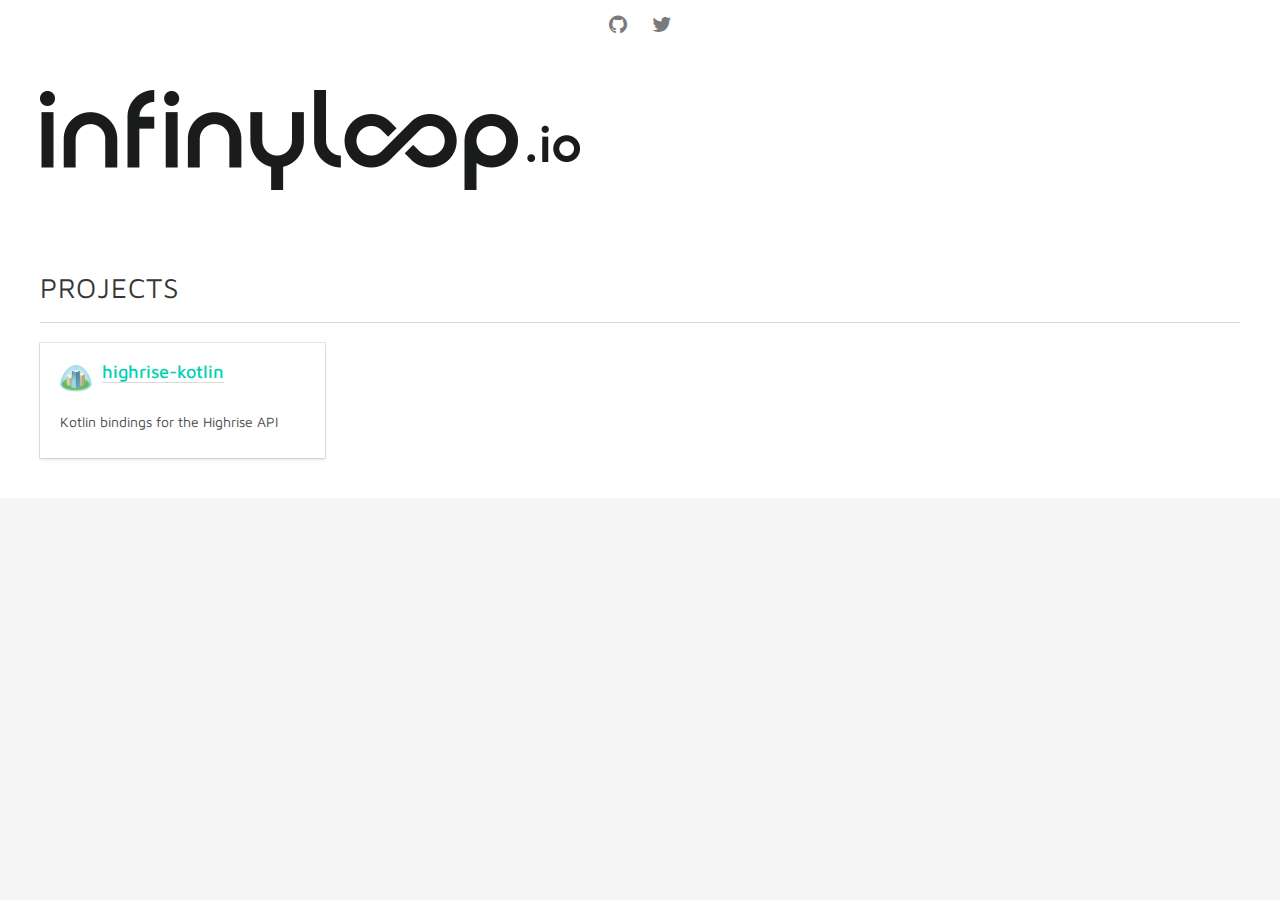
<file: index.html>
<!DOCTYPE html>
<html lang="en">
  <head>
    <title>infinyloop.io</title>
    <link href="css/font-awesome.min.css" rel="stylesheet" type="text/css"/>
    <link href="css/bulma.css" rel="stylesheet" type="text/css">
    <link href="css/style.css" rel="stylesheet" type="text/css">
  </head>
  <body>
    <nav class="nav">
      <div class="nav-center">
        <a class="nav-item" href="https://github.com/infinyloop">
          <span class="icon">
            <i class="fa fa-github"></i>
          </span>
        </a>
        <a class="nav-item" href="https://twitter.com/alexhanschke">
          <span class="icon">
            <i class="fa fa-twitter"></i>
          </span>
        </a>
      </div>
    </nav>
    <section class="hero">
      <div class="hero-body">
        <div class="container">
          <h1 class="title">
            <img src="img/logo.png">
          </h1>
        </div>
      </div>
    </section>
    <section class="section">
      <div class="container">
        <div class="heading">
          <h1 class="title">Projects</h1>
        </div>
        <hr>
        <div class="content">
          <div class="columns">
            <div class="column is-one-quarter">
              <div class="card">
                <div class="card-content">
                  <div class="media">
                    <div class="media-left">
                      <figure class="image is-32x32">
                        <img src="img/highrise-logo.png" alt="Highrise Logo">
                      </figure>
                    </div>
                    <div class="media-content">
                      <p class="title is-5"><strong><a href="https://github.com/infinyloop/highrise-kotlin">highrise-kotlin</a></strong></p>
                    </div>
                  </div>
                  <div class="content">
                    Kotlin bindings for the Highrise API
                  </div>
                </div>
              </div>
            </div>
          </div>
        </div>
      </div>
    </section>
  </body>
</html>
</file>
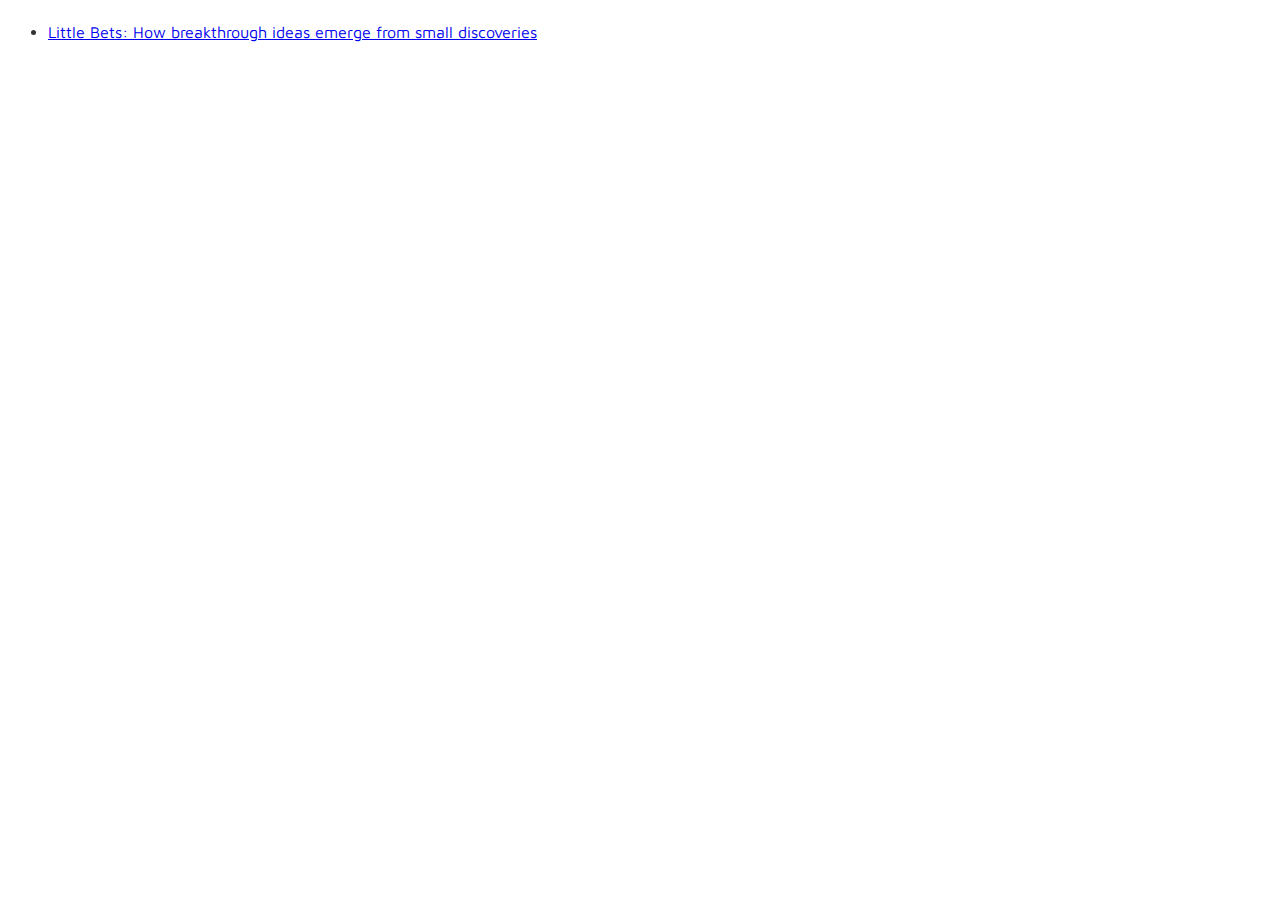
<file: notes/index.html>
<!DOCTYPE html>
<html>

  <head>
    <title>Notes</title>
    <link href="../css/style.css" rel="stylesheet" type="text/css">
  </head>

  <body>
    <div id="container">
      <ul>
        <li><a href="little-bets.html">Little Bets: How breakthrough ideas emerge from small discoveries</a></li>
      </ul>
    </div>
  </body>

</html>
</file>
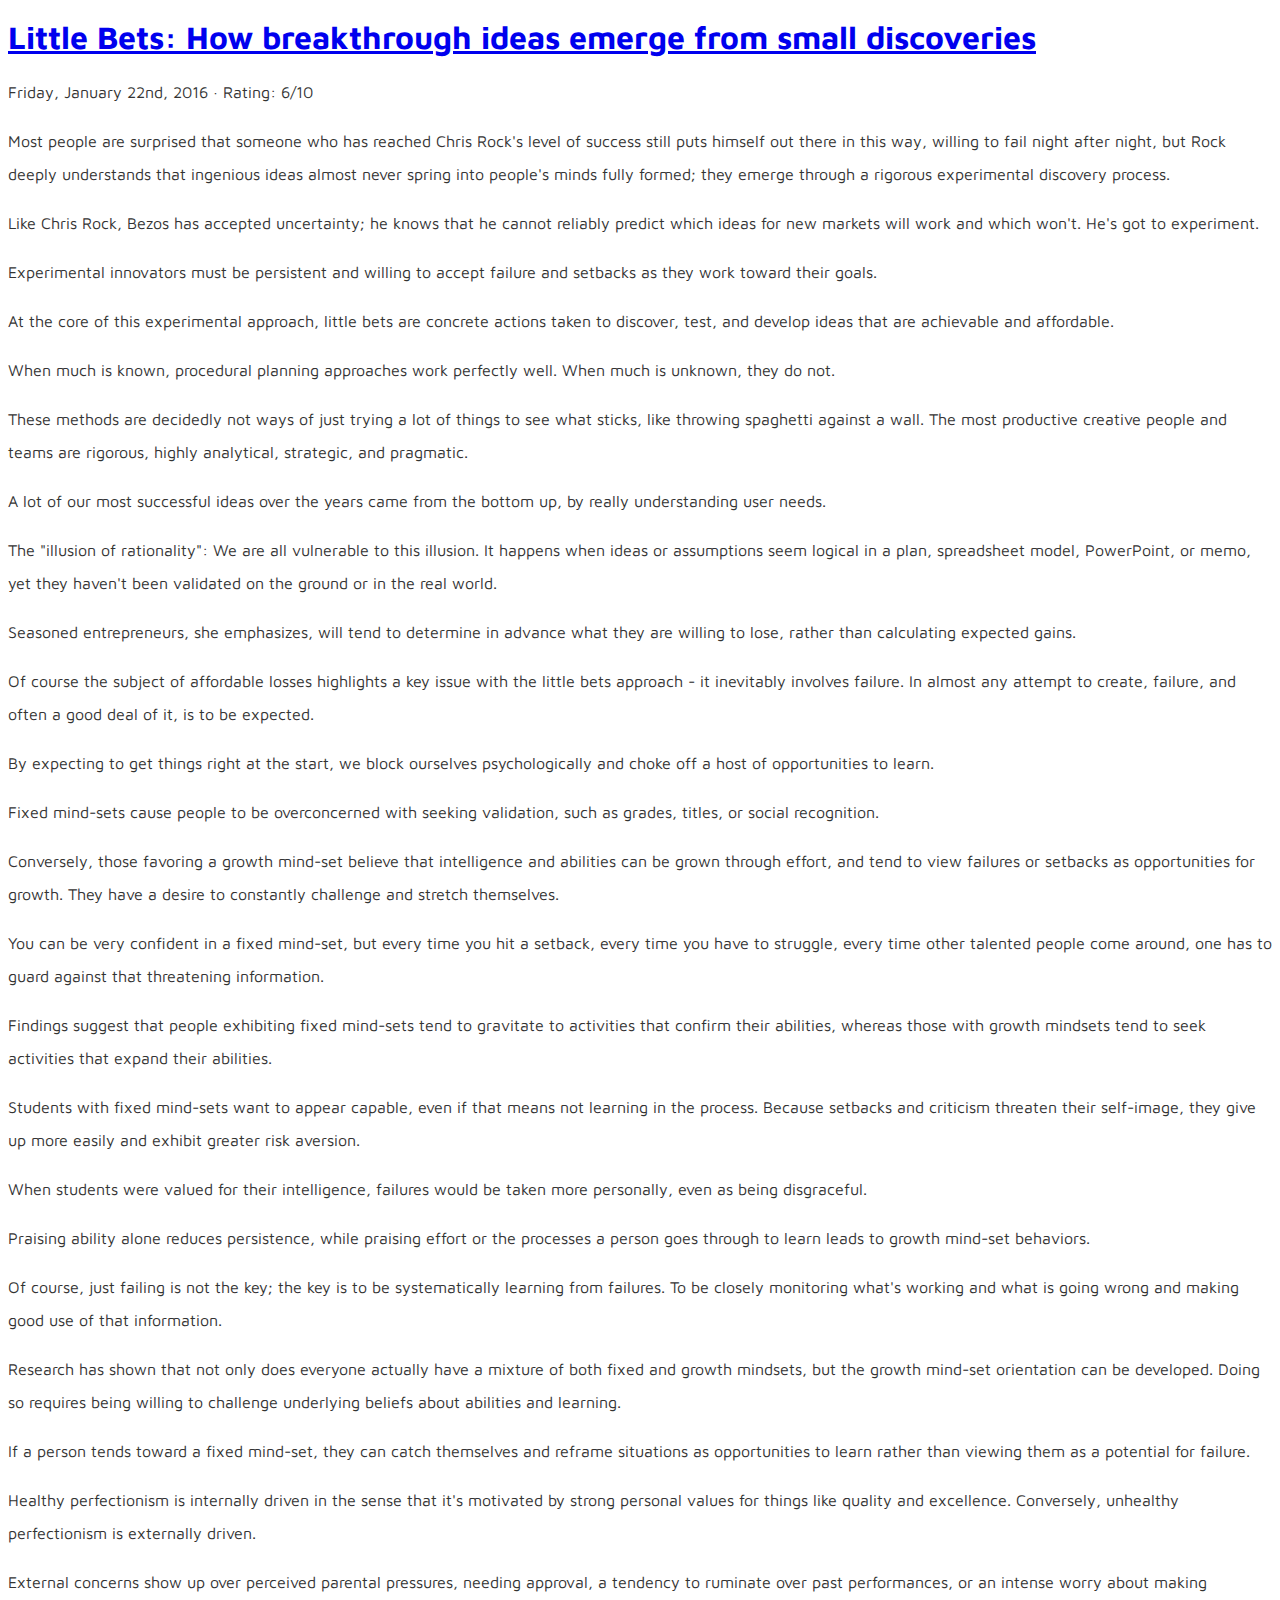
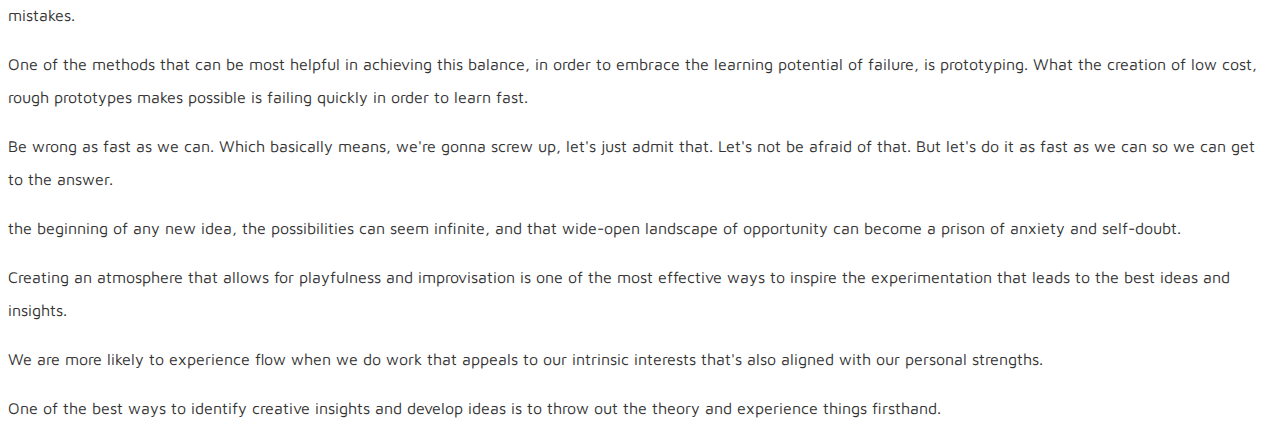
<file: notes/little-bets.html>
<!DOCTYPE html>
<html>

  <head>
    <title>Review: Little Bets</title>
    <link href="../css/style.css" rel="stylesheet" type="text/css">
  </head>

  <body>
    <div id="container">
      <h1><a href="http://www.amazon.de/gp/product/1847940498/ref=as_li_tl?ie=UTF8&camp=1638&creative=19454&creativeASIN=1847940498&linkCode=as2&tag=opens-21">Little Bets: How breakthrough ideas emerge from small discoveries</a></h1>
      <p class="tagline">Friday, January 22nd, 2016 &middot; Rating: 6/10</p>
      <div class="content">
        <p>
          Most people are surprised that someone who has reached Chris Rock's level of success still puts himself out there in this way,
          willing to fail night after night, but Rock deeply understands that ingenious ideas almost never spring into people's minds fully formed;
          they emerge through a rigorous experimental discovery process.
        </p>
        <p>
          Like Chris Rock, Bezos has accepted uncertainty; he knows that he cannot reliably predict which ideas for new markets will work and which won't.
          He's got to experiment.
        </p>
        <p>
          Experimental innovators must be persistent and willing to accept failure and setbacks as they work toward their goals.
        </p>
        <p>
          At the core of this experimental approach, little bets are concrete actions taken to discover, test, and develop ideas that are achievable and affordable.
        </p>
        <p>
          When much is known, procedural planning approaches work perfectly well. When much is unknown, they do not.
        </p>
        <p>
          These methods are decidedly not ways of just trying a lot of things to see what sticks, like throwing spaghetti against a wall.
          The most productive creative people and teams are rigorous, highly analytical, strategic, and pragmatic.
        </p>
        <p>
          A lot of our most successful ideas over the years came from the bottom up, by really understanding user needs.
        </p>
        <p>
          The "illusion of rationality": We are all vulnerable to this illusion. It happens when ideas or assumptions seem logical in a plan,
          spreadsheet model, PowerPoint, or memo, yet they haven't been validated on the ground or in the real world.
        </p>
        <p>
          Seasoned entrepreneurs, she emphasizes, will tend to determine in advance what they are willing to lose, rather than calculating expected gains.
        </p>
        <p>
          Of course the subject of affordable losses highlights a key issue with the little bets approach - it inevitably involves failure.
          In almost any attempt to create, failure, and often a good deal of it, is to be expected.
        </p>
        <p>
          By expecting to get things right at the start, we block ourselves psychologically and choke off a host of opportunities to learn.
        </p>
        <p>
          Fixed mind-sets cause people to be overconcerned with seeking validation, such as grades, titles, or social recognition.
        </p>
        <p>
          Conversely, those favoring a growth mind-set believe that intelligence and abilities can be grown through effort,
          and tend to view failures or setbacks as opportunities for growth. They have a desire to constantly challenge and stretch themselves.
        </p>
        <p>
          You can be very confident in a fixed mind-set, but every time you hit a setback, every time you have to struggle,
          every time other talented people come around, one has to guard against that threatening information.
        </p>
        <p>
          Findings suggest that people exhibiting fixed mind-sets tend to gravitate to activities that confirm their abilities,
          whereas those with growth mindsets tend to seek activities that expand their abilities.
        </p>
        <p>
          Students with fixed mind-sets want to appear capable, even if that means not learning in the process.
          Because setbacks and criticism threaten their self-image, they give up more easily and exhibit greater risk aversion.
        </p>
        <p>
          When students were valued for their intelligence, failures would be taken more personally, even as being disgraceful.
        </p>
        <p>
          Praising ability alone reduces persistence, while praising effort or the processes a person goes through to learn leads to growth mind-set behaviors.
        </p>
        <p>
          Of course, just failing is not the key; the key is to be systematically learning from failures.
          To be closely monitoring what's working and what is going wrong and making good use of that information.
        </p>
        <p>
          Research has shown that not only does everyone actually have a mixture of both fixed and growth mindsets,
          but the growth mind-set orientation can be developed. Doing so requires being willing to challenge underlying beliefs about abilities and learning.
        </p>
        <p>
          If a person tends toward a fixed mind-set,
          they can catch themselves and reframe situations as opportunities to learn rather than viewing them as a potential for failure.
        </p>
        <p>
          Healthy perfectionism is internally driven in the sense that it's motivated by strong personal values for things like quality and excellence.
          Conversely, unhealthy perfectionism is externally driven.
        </p>
        <p>
          External concerns show up over perceived parental pressures, needing approval, a tendency to ruminate over past performances,
          or an intense worry about making mistakes.
        </p>
        <p>
          One of the methods that can be most helpful in achieving this balance, in order to embrace the learning potential of failure, is prototyping.
          What the creation of low cost, rough prototypes makes possible is failing quickly in order to learn fast.
        </p>
        <p>
          Be wrong as fast as we can. Which basically means, we're gonna screw up, let's just admit that. Let's not be afraid of that. But let's do it as fast as we can so we can get to the answer.
        </p>
        <p>
          the beginning of any new idea, the possibilities can seem infinite, and that wide-open landscape of opportunity can become a prison of anxiety and self-doubt.
        </p>
        <p>
          Creating an atmosphere that allows for playfulness and improvisation is one of the most effective ways to inspire the experimentation that leads to the best ideas and insights.
        </p>
        <p>
          We are more likely to experience flow when we do work that appeals to our intrinsic interests that's also aligned with our personal strengths.
        </p>
        <p>
          One of the best ways to identify creative insights and develop ideas is to throw out the theory and experience things firsthand.
        </p>
      </div>
    </div>
  </body>

</html>
</file>
<file: css/style.css>
@import url('https://fonts.googleapis.com/css?family=Maven+Pro');

body {
  font-family: 'Maven Pro', sans-serif;
  line-height: 33px;
  color: #333;
  -webkit-font-smoothing: antialiased;
  text-rendering: optimizeLegibility;
}
</file>
